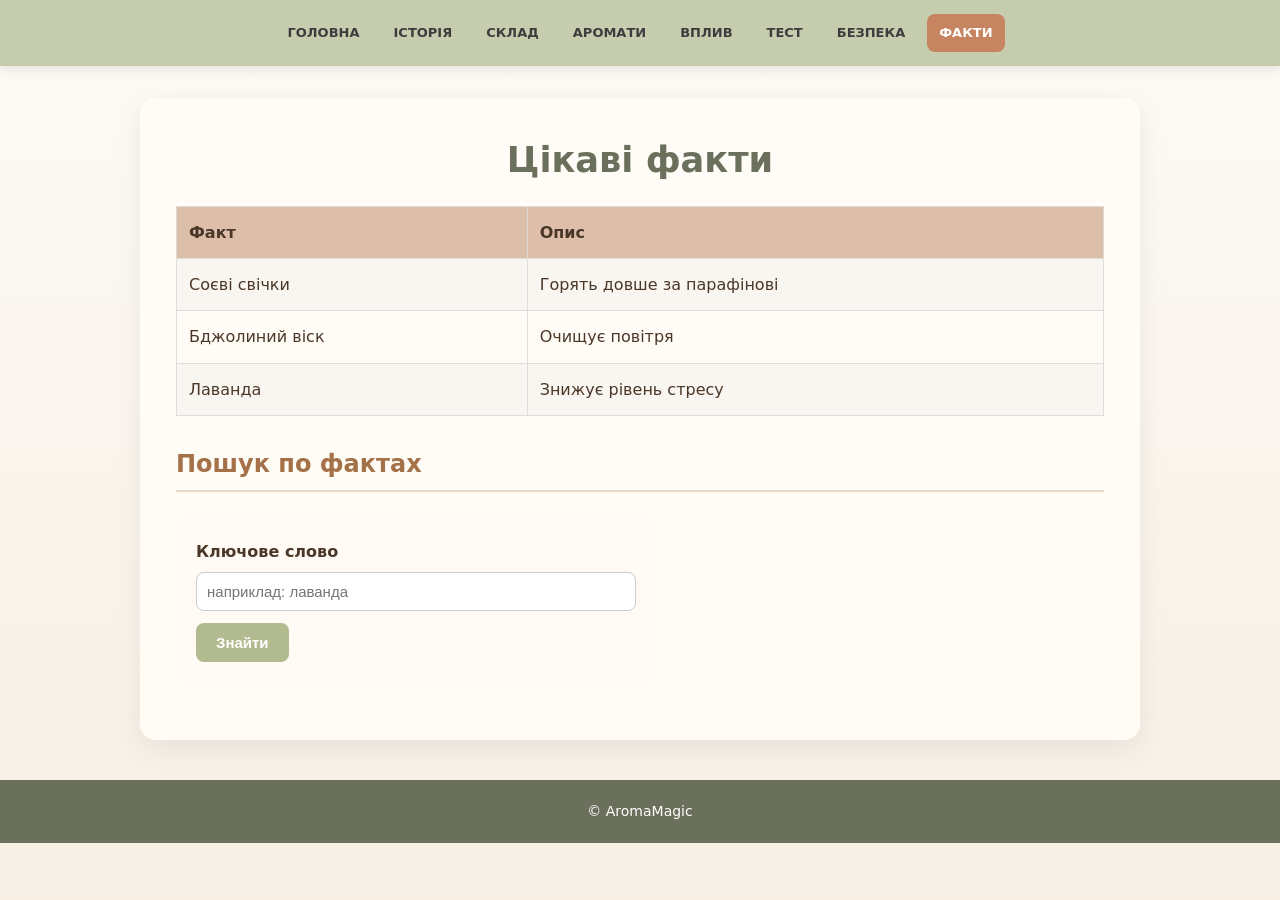
<file: facts.html>
<!DOCTYPE html>
<html lang="uk">
<head>
  <meta charset="UTF-8" />
  <meta name="viewport" content="width=device-width, initial-scale=1.0" />
  <title>AromaMagic — Факти</title>
  <link rel="stylesheet" href="style.css" />
</head>
<body>
  <nav class="navbar">
    <a href="index.html">Головна</a>
    <a href="history.html">Історія</a>
    <a href="composition.html">Склад</a>
    <a href="aromas.html">Аромати</a>
    <a href="influence.html">Вплив</a>
    <a href="selection.html">Тест</a>
    <a href="safety.html">Безпека</a>
    <a href="facts.html" class="active">Факти</a>
  </nav>
  <div class="container">
    <h1>Цікаві факти</h1>
    <table>
      <tr><th>Факт</th><th>Опис</th></tr>
      <tr><td>Соєві свічки</td><td>Горять довше за парафінові</td></tr>
      <tr><td>Бджолиний віск</td><td>Очищує повітря</td></tr>
      <tr><td>Лаванда</td><td>Знижує рівень стресу</td></tr>
    </table>
    <h2>Пошук по фактах</h2>
    <div class="form-box">
      <label for="searchInput">Ключове слово</label>
      <input type="text" id="searchInput" placeholder="наприклад: лаванда" />
      <button type="button" class="btn" onclick="searchFacts()">Знайти</button>
      <p id="searchOut" style="margin-top:10px;color:#666;"></p>
    </div>
  </div>
  <footer>© AromaMagic</footer>
  <script src="script.js"></script>
</body>
</html>
</file>
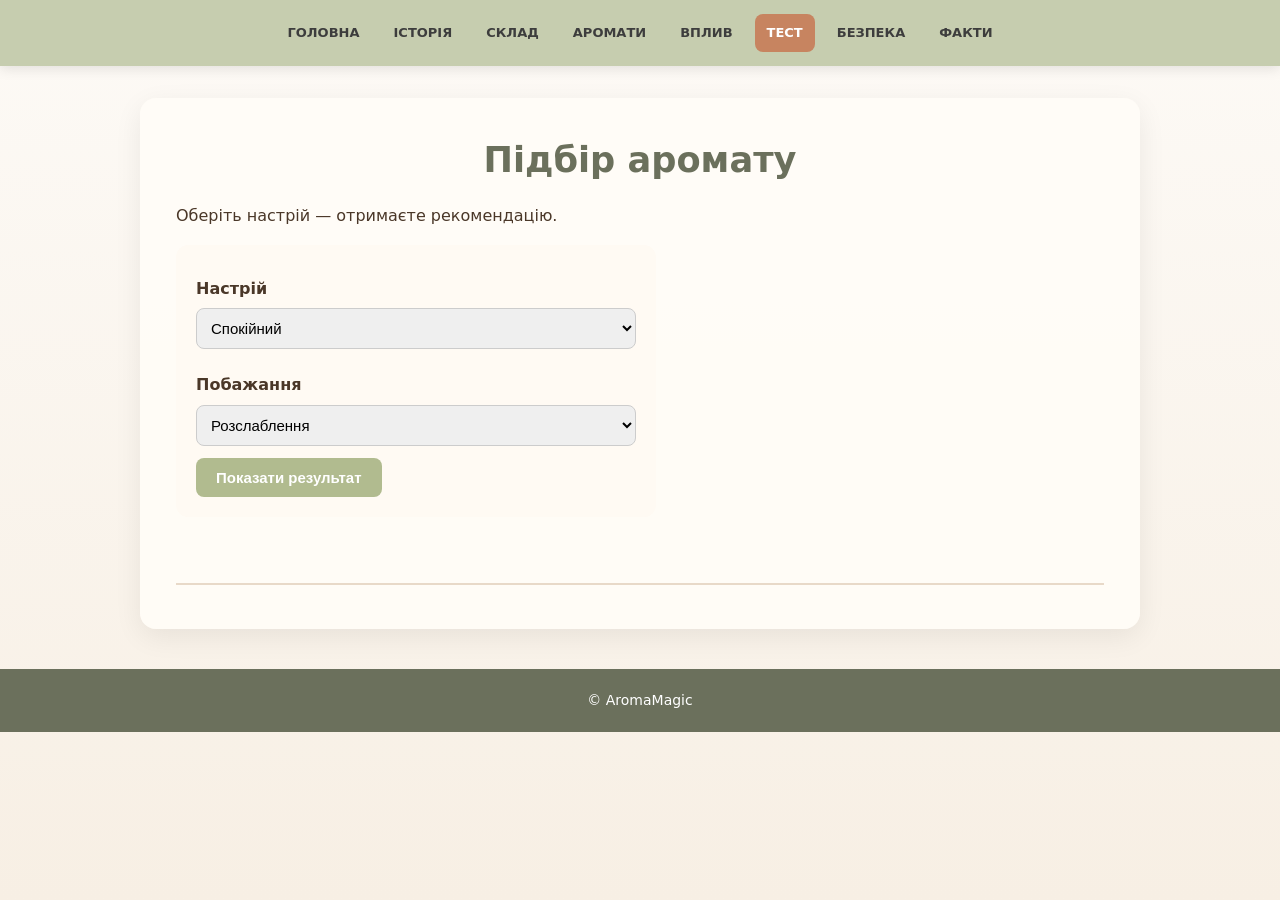
<file: selection.html>
<!DOCTYPE html>
<html lang="uk">
<head>
  <meta charset="UTF-8" />
  <meta name="viewport" content="width=device-width, initial-scale=1.0" />
  <title>AromaMagic — Тест</title>
  <link rel="stylesheet" href="style.css" />
</head>
<body>
  <nav class="navbar">
    <a href="index.html">Головна</a>
    <a href="history.html">Історія</a>
    <a href="composition.html">Склад</a>
    <a href="aromas.html">Аромати</a>
    <a href="influence.html">Вплив</a>
    <a href="selection.html" class="active">Тест</a>
    <a href="safety.html">Безпека</a>
    <a href="facts.html">Факти</a>
  </nav>
  <div class="container">
    <h1>Підбір аромату</h1>
    <p>Оберіть настрій — отримаєте рекомендацію.</p>
    <div class="form-box">
      <label>Настрій</label>
      <select id="mood">
        <option>Спокійний</option>
        <option>Втомлений</option>
        <option>Романтичний</option>
        <option>Енергійний</option>
      </select>
      <label>Побажання</label>
      <select>
        <option>Розслаблення</option>
        <option>Концентрація</option>
        <option>Затишок</option>
      </select>
      <button type="button" class="btn" onclick="showResult()">Показати результат</button>
    </div>
    <h2 id="result" style="text-align:center;color:#a47148;min-height:40px;"></h2>
  </div>
  <footer>© AromaMagic</footer>
  <script src="script.js"></script>
</body>
</html>
</file>
<file: style.css>
* { box-sizing: border-box; margin: 0; padding: 0; }
body {
  font-family: 'Segoe UI', system-ui, sans-serif;
  background: linear-gradient(to bottom, #fdfaf6, #f7efe4);
  color: #4a3728;
  line-height: 1.7;
  min-height: 100vh;
}
.navbar {
  background: rgba(195, 203, 172, 0.95);
  padding: 14px 12px;
  position: sticky; top: 0; z-index: 100;
  display: flex; flex-wrap: wrap; justify-content: center; gap: 6px 10px;
  box-shadow: 0 3px 12px rgba(0,0,0,0.1);
}
.navbar a {
  color: #3d3d3d; text-decoration: none; font-weight: 600;
  text-transform: uppercase; font-size: 13px;
  padding: 8px 12px; border-radius: 8px; transition: 0.2s;
}
.navbar a:hover, .navbar a.active { background: #c78460; color: #fff; }
.container {
  max-width: 1000px; margin: 32px auto; padding: 32px 36px;
  background: rgba(255,252,247,0.97); border-radius: 16px;
  box-shadow: 0 8px 28px rgba(0,0,0,0.07);
}
h1 { text-align: center; color: #6b705c; font-size: 2.2em; margin-bottom: 12px; }
h2 { color: #a47148; margin: 28px 0 12px; border-bottom: 2px solid #e8d9c8; padding-bottom: 6px; }
.media-box { text-align: center; margin: 24px 0; }
.media-box img { width: 70%; max-width: 640px; border-radius: 14px; box-shadow: 0 5px 16px rgba(0,0,0,0.1); }
.gallery { display: flex; flex-wrap: wrap; gap: 16px; justify-content: center; margin: 20px 0; }
.gallery img { width: 45%; min-width: 200px; height: 200px; object-fit: cover; border-radius: 12px; }
.cards { display: flex; flex-wrap: wrap; gap: 18px; justify-content: center; margin: 24px 0; }
.card {
  background: #fff; border-radius: 12px; padding: 16px; width: 230px;
  box-shadow: 0 4px 12px rgba(0,0,0,0.08); text-align: center;
}
.card img { width: 100%; height: 140px; object-fit: cover; border-radius: 8px; margin-bottom: 10px; }
.card .price { font-weight: 700; color: #a47148; margin: 8px 0; }
table { width: 100%; border-collapse: collapse; margin: 16px 0; }
th, td { padding: 12px; border: 1px solid #ddd; text-align: left; }
th { background: #ddbea9; }
tr:nth-child(even) { background: #f9f5f0; }
form, .form-box {
  background: #fffaf3; padding: 20px; border-radius: 12px; margin: 16px 0; max-width: 480px;
}
label { font-weight: 600; display: block; margin-top: 10px; }
input, select, textarea {
  width: 100%; padding: 10px; margin: 6px 0 12px; border-radius: 8px; border: 1px solid #ccc; font-size: 15px;
}
.btn, button {
  background: #b1bb8f; color: #fff; border: none; padding: 11px 20px;
  border-radius: 8px; cursor: pointer; font-weight: 600; font-size: 15px;
}
.btn:hover, button:hover { background: #cb997e; }
.note {
  background: #fff3e0; padding: 12px 16px; border-radius: 10px;
  border-left: 4px solid #c78460; margin: 16px 0;
}
footer {
  text-align: center; padding: 20px; margin-top: 40px;
  background: #6b705c; color: #fff; font-size: 14px;
}
ul { padding-left: 22px; margin: 12px 0; }
li { margin-bottom: 6px; }
.order-box { background: #fff; border: 1px solid #e8d9c8; border-radius: 12px; padding: 16px; margin-top: 16px; }
</file>
